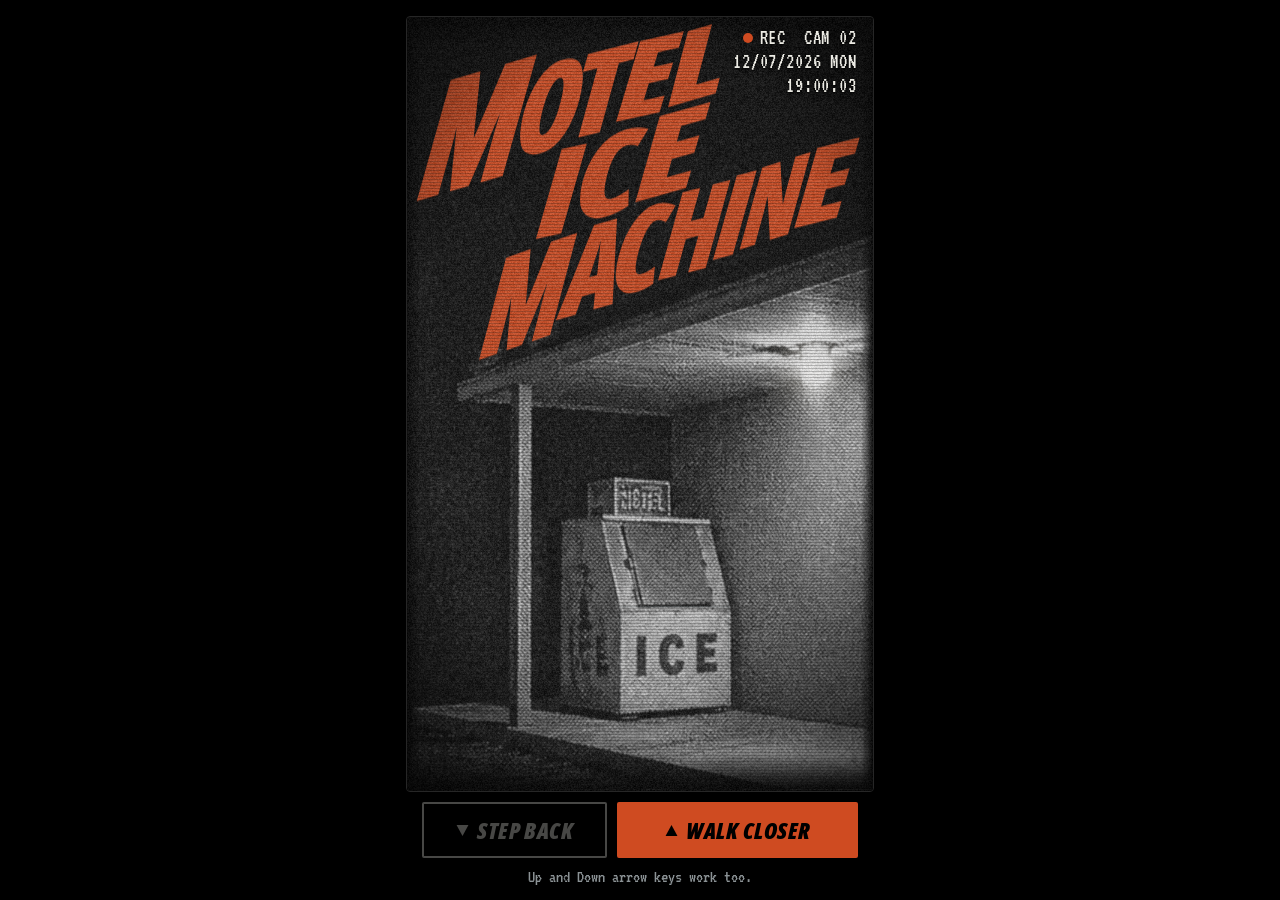
<file: blueberry-hill/index.html>
<!doctype html>
<html lang="en">
<head>
<meta charset="utf-8">
<meta name="viewport" content="width=device-width, initial-scale=1, viewport-fit=cover">
<title>Motel Ice Machine at Blueberry Hill</title>
<meta name="description" content="Motel Ice Machine live at Blueberry Hill in St. Louis on Monday, December 7, 2026 from 7 to 10 PM. Walk up to the ice machine to find your invitation.">
<meta name="theme-color" content="#000000">
<meta property="og:type" content="website">
<meta property="og:title" content="Motel Ice Machine at Blueberry Hill">
<meta property="og:description" content="Monday, December 7, 2026, 7-10 PM. Blueberry Hill, St. Louis.">
<meta property="og:url" content="https://motel-ice-machine.com/blueberry-hill/">
<meta property="og:image" content="https://motel-ice-machine.com/blueberry-hill/assets/share-card.jpg">
<meta property="og:image:width" content="1200">
<meta property="og:image:height" content="630">
<meta property="og:image:alt" content="Motel Ice Machine at Blueberry Hill, Monday, December 7, 2026, 7-10 PM.">
<meta name="twitter:card" content="summary_large_image">
<link rel="preload" href="assets/motel-night.webp" as="image" type="image/webp">
<script>document.documentElement.classList.add('js');</script>
<style>
@font-face {
  font-family: "Poster Title";
  src: url("[data-uri]") format("woff2");
  font-style: italic;
  font-weight: 900;
  font-display: swap;
}
@font-face {
  font-family: "VT323";
  src: url("[data-uri]") format("woff2");
  font-style: normal;
  font-weight: 400;
  font-display: swap;
}

/* Layout: a portrait security monitor in the poster's own frame, a console of controls under it,
   and a guest registration card that rises out of the ice machine. One dark look, by design. */
:root {
  --black: #000;
  --paper: #ecebe4;      /* card stock; HUD and subtitle text */
  --ink: #1d1d1b;        /* dot-matrix ink on the card */
  --orange: #cf4b21;     /* logo orange, read from the band's poster file */
  --orange-ink: #b23a12; /* small orange print on the card (5:1 on paper) */
  --steel: #8b9295;      /* quiet lines and secondary text on black */
  --frost: #d7e6eb;      /* cold light from the open freezer */
  --font-display: "Poster Title", "Arial Narrow", "Helvetica Neue", Arial, sans-serif;
  --font-hud: "VT323", ui-monospace, "SF Mono", Menlo, Consolas, monospace;
  --font-ui: system-ui, -apple-system, "Segoe UI", Roboto, Helvetica, Arial, sans-serif;
  color-scheme: dark;
}

*, *::before, *::after { box-sizing: border-box; }
html, body { height: 100%; }
body {
  margin: 0;
  background: var(--black);
  color: var(--paper);
  font: 16px/1.45 var(--font-ui);
  -webkit-font-smoothing: antialiased;
  -webkit-tap-highlight-color: transparent;
}
a { color: inherit; }
button { font: inherit; color: inherit; }
:focus-visible { outline: 3px solid var(--paper); outline-offset: 3px; }
.sr-only {
  position: absolute !important;
  width: 1px; height: 1px; margin: -1px; padding: 0;
  overflow: hidden; clip: rect(0 0 0 0); clip-path: inset(50%);
  white-space: nowrap; border: 0;
}

/* ---------- Console ---------- */
.console {
  height: 100%;
  display: flex;
  flex-direction: column;
  width: 100%;
  margin-inline: auto;
  padding-top: env(safe-area-inset-top, 0px);
}
@media (min-width: 600px) {
  .console {
    width: min(100%, max(380px, calc((100vh - 126px) * 0.6041)));
    width: min(100%, max(380px, calc((100dvh - 126px) * 0.6041)));
    padding-top: max(16px, env(safe-area-inset-top, 0px));
  }
  .scene { border: 1px solid #262626; border-radius: 4px; }
}

.stage {
  position: relative;
  flex: 1;
  min-height: 0;
  display: flex;
  flex-direction: column;
}

/* ---------- The monitor ---------- */
.scene {
  position: relative;
  flex: 1;
  min-height: 0;
  overflow: hidden;
  background: var(--black);
  cursor: pointer;
  touch-action: manipulation;
  -webkit-user-select: none;
  user-select: none;
}
.is-open .scene { cursor: default; }
.bob { position: absolute; inset: 0; }
.walking .bob { animation: bob 1.25s ease-in-out; }
@keyframes bob {
  0%, 100% { transform: translateY(0); }
  22% { transform: translateY(-3px); }
  46% { transform: translateY(1px); }
  70% { transform: translateY(-2px); }
}

/* The world is the photo's own pixel grid (386 x 639). The script moves the camera over it. */
.world {
  position: absolute;
  left: 0;
  top: 0;
  width: 386px;
  height: 639px;
  transform-origin: 0 0;
  transition: transform 1.25s cubic-bezier(.42, .08, .22, 1);
}
.world img { display: block; max-width: none; }
.world::after {
  content: "";
  position: absolute;
  inset: 0;
  z-index: 1;
  pointer-events: none;
  background:
    linear-gradient(to bottom, var(--black), rgba(0, 0, 0, 0) 22px, rgba(0, 0, 0, 0) calc(100% - 30px), var(--black)),
    linear-gradient(to right, var(--black), rgba(0, 0, 0, 0) 10px, rgba(0, 0, 0, 0) calc(100% - 10px), var(--black));
}
.photo {
  position: absolute;
  left: 0;
  top: 0;
  width: 386px;
  height: 639px;
  -webkit-user-drag: none;
}

/* Inside the ice machine */
.interior {
  position: absolute;
  left: 176px;
  top: 487px;
  width: 91px;
  height: 88px;
  clip-path: polygon(0 0, 100% 0, 100% 92.05%, 0 100%);
  background:
    radial-gradient(ellipse 90% 60% at 50% -8%, rgba(215, 230, 235, .75), rgba(215, 230, 235, 0) 72%),
    linear-gradient(#151b1d, #050607 80%);
}
.interior::before {
  content: "";
  position: absolute;
  inset: 0;
  box-shadow: inset 0 0 0 2px rgba(215, 230, 235, .22), inset 0 0 16px rgba(0, 0, 0, .9);
}
.bag {
  position: absolute;
  bottom: 6px;
  width: 27px;
  height: 24px;
  border-radius: 8px 8px 4px 4px;
  background: linear-gradient(rgba(234, 241, 243, .8), rgba(150, 164, 169, .6));
}
.bag::before {
  content: "";
  position: absolute;
  left: 50%;
  top: -5px;
  width: 8px;
  height: 7px;
  margin-left: -4px;
  border-radius: 3px 3px 1px 1px;
  background: rgba(205, 216, 220, .75);
}
.bag-1 { left: 5px; }
.bag-2 { left: 32px; bottom: 9px; height: 27px; }
.bag-3 { left: 59px; bottom: 9px; }
.mini-card {
  position: absolute;
  left: 29px;
  top: 30px;
  width: 33px;
  height: 22px;
  background: var(--paper);
  border-top: 3px solid var(--orange);
  transform: rotate(-9deg);
  box-shadow: 0 2px 5px rgba(0, 0, 0, .7);
  transition: opacity .2s;
}
.is-revealed .mini-card { opacity: 0; }

/* The door: a cut-out of the photo that swings open on its right-hand hinge */
.door-frame {
  position: absolute;
  left: 176px;
  top: 487px;
  width: 91px;
  height: 88px;
  perspective: 420px;
  perspective-origin: -40% 45%;
}
.door {
  position: absolute;
  inset: 0;
  transform-origin: 100% 50%;
  transform-style: preserve-3d;
  transition: transform 1.3s cubic-bezier(.33, .02, .18, 1);
}
.is-open .door { transform: rotateY(106deg); }
.door-face {
  position: absolute;
  inset: 0;
  overflow: hidden;
  -webkit-backface-visibility: hidden;
  backface-visibility: hidden;
}
.door-front { clip-path: polygon(0 0, 100% 0, 100% 92.05%, 0 100%); }
.door-front img {
  position: absolute;
  left: -176px;
  top: -487px;
  width: 386px;
  height: 639px;
}
.door-back {
  transform: rotateY(180deg);
  clip-path: polygon(0 0, 100% 0, 100% 100%, 0 92.05%);
  background: linear-gradient(90deg, #2a2e2f, #575e60 42%, #3a3f41);
  box-shadow: inset 0 0 0 3px #17191a, inset 0 0 0 5px #7d8689;
}
.door-glow {
  position: absolute;
  left: 138px;
  top: 438px;
  width: 168px;
  height: 196px;
  pointer-events: none;
  background: radial-gradient(ellipse 46% 40% at 50% 52%, rgba(215, 230, 235, .5), rgba(215, 230, 235, 0) 72%);
  mix-blend-mode: screen;
  opacity: 0;
  transition: opacity 1.6s ease .3s;
}
.is-open .door-glow { opacity: 1; }

/* The breezeway bulb: a slow, shallow flicker */
.bulb {
  position: absolute;
  left: 283px;
  top: 237px;
  width: 104px;
  height: 104px;
  border-radius: 50%;
  pointer-events: none;
  background: radial-gradient(circle, rgba(255, 247, 228, .5), rgba(255, 247, 228, .12) 40%, rgba(255, 247, 228, 0) 68%);
  mix-blend-mode: screen;
  animation: bulb 6.5s ease-in-out infinite;
}
@keyframes bulb {
  0%, 100% { opacity: .95; }
  17% { opacity: .78; }
  21% { opacity: .95; }
  54% { opacity: .85; }
  58% { opacity: 1; }
}

/* Cold fog: puffs that spill from the door and sink onto the concrete */
.fog {
  position: absolute;
  left: 120px;
  top: 470px;
  width: 200px;
  height: 169px;
  pointer-events: none;
}
.floor-fog {
  position: absolute;
  left: 6px;
  top: 110px;
  width: 188px;
  height: 50px;
  border-radius: 50%;
  background: radial-gradient(closest-side, rgba(233, 240, 242, .55), rgba(233, 240, 242, 0));
  opacity: 0;
  transform: scaleX(.3);
  transition: opacity 1.8s ease .5s, transform 3.5s cubic-bezier(.2, .7, .2, 1) .4s;
}
.is-open .floor-fog { opacity: .9; transform: scaleX(1); }
/* the sheet of cold air pouring over the freezer's lip */
.spill {
  position: absolute;
  left: 52px;
  top: 78px;
  width: 99px;
  height: 62px;
  transform-origin: 50% 0;
  border-radius: 45% 45% 50% 50% / 30% 30% 70% 70%;
  background: linear-gradient(to bottom, rgba(236, 243, 245, 0), rgba(236, 243, 245, .8) 32%, rgba(236, 243, 245, .5) 72%, rgba(236, 243, 245, 0));
  filter: blur(2.5px);
  opacity: 0;
  transform: scaleY(0);
  transition: opacity .9s ease .35s, transform 1.4s cubic-bezier(.2, .7, .2, 1) .35s;
}
.is-open .spill {
  opacity: .95;
  transform: scaleY(1);
  animation: breathe 4.5s ease-in-out 1.8s infinite;
}
@keyframes breathe {
  0%, 100% { opacity: .95; transform: scaleY(1) scaleX(1); }
  50% { opacity: .78; transform: scaleY(1.08) scaleX(1.05); }
}
/* fog settling inside the freezer, around the ice bags */
.mist {
  position: absolute;
  left: -6px;
  right: -6px;
  bottom: -4px;
  height: 50%;
  background: radial-gradient(ellipse 62% 72% at 50% 100%, rgba(236, 243, 245, .8), rgba(236, 243, 245, 0) 72%);
  filter: blur(1.5px);
  opacity: 0;
  transition: opacity 1s ease .2s;
}
.is-open .mist { opacity: 1; }
.puff {
  position: absolute;
  left: var(--x);
  top: var(--y);
  width: var(--w);
  height: calc(var(--w) * .62);
  border-radius: 50%;
  background: radial-gradient(closest-side, rgba(236, 243, 245, .82), rgba(236, 243, 245, .3) 55%, rgba(236, 243, 245, 0));
  opacity: 0;
  transform: translate(-50%, -50%) scale(.3);
}
.is-open .puff { animation: spill var(--dur) cubic-bezier(.25, .6, .35, 1) var(--delay) infinite both; }
@keyframes spill {
  0% { opacity: 0; transform: translate(-50%, -50%) scale(.3); }
  18% { opacity: var(--peak); }
  100% { opacity: 0; transform: translate(calc(-50% + var(--dx)), calc(-50% + var(--dy))) scale(var(--s)); }
}
.p1 { --x: 101px; --y: 92px; --w: 62px; --dx: -55px; --dy: 40px; --s: 2.2; --peak: .95; --dur: 5.6s; --delay: .3s; }
.p2 { --x: 101px; --y: 92px; --w: 62px; --dx: 60px; --dy: 42px; --s: 2.3; --peak: .95; --dur: 6.2s; --delay: .45s; }
.p3 { --x: 85px; --y: 86px; --w: 48px; --dx: -25px; --dy: 56px; --s: 2; --peak: .9; --dur: 5.2s; --delay: .6s; }
.p4 { --x: 118px; --y: 88px; --w: 50px; --dx: 30px; --dy: 54px; --s: 2.1; --peak: .9; --dur: 5.5s; --delay: .8s; }
.p5 { --x: 101px; --y: 78px; --w: 42px; --dx: 5px; --dy: -26px; --s: 1.9; --peak: .6; --dur: 4.8s; --delay: .5s; }
.p6 { --x: 70px; --y: 98px; --w: 54px; --dx: -80px; --dy: 46px; --s: 2.5; --peak: .85; --dur: 7s; --delay: 1.1s; }
.p7 { --x: 132px; --y: 98px; --w: 54px; --dx: 82px; --dy: 44px; --s: 2.5; --peak: .85; --dur: 7.4s; --delay: 1.4s; }
.p8 { --x: 101px; --y: 96px; --w: 72px; --dx: 0px; --dy: 50px; --s: 2.4; --peak: .8; --dur: 6.6s; --delay: 1.8s; }
.p9 { --x: 95px; --y: 70px; --w: 38px; --dx: -12px; --dy: -30px; --s: 1.7; --peak: .55; --dur: 5.4s; --delay: 2.2s; }

/* The band's lettering, placed exactly where it sits on the poster */
.lettering {
  position: absolute;
  left: 6.81px;
  top: 3.88px;
  width: 368.79px;
  margin: 0;
  font-size: 1rem;
  z-index: 2;
  transition: opacity .7s ease;
}
.lettering img { width: 368.79px; height: 279.92px; }
.scene:not([data-step="0"]) .lettering,
.is-open .lettering { opacity: 0; }

/* Camera effects over the picture */
.fx {
  position: absolute;
  inset: 0;
  z-index: 3;
  pointer-events: none;
  overflow: hidden;
}
.fx > * { position: absolute; inset: 0; }
.flicker {
  background: var(--black);
  opacity: 0;
  animation: flicker 7s ease-in-out infinite;
}
@keyframes flicker {
  0%, 100% { opacity: 0; }
  12% { opacity: .035; }
  16% { opacity: .01; }
  47% { opacity: .03; }
  52% { opacity: 0; }
  78% { opacity: .04; }
  84% { opacity: .015; }
}
.scanlines { background: repeating-linear-gradient(to bottom, rgba(0, 0, 0, .24) 0 1px, rgba(0, 0, 0, 0) 1px 3px); }
.roll {
  inset: auto 0;
  top: -25%;
  height: 25%;
  background: linear-gradient(rgba(255, 255, 255, 0), rgba(255, 255, 255, .04) 50%, rgba(255, 255, 255, 0));
  animation: roll 9s linear infinite;
}
@keyframes roll { to { transform: translateY(500%); } }
.grain {
  inset: -64px;
  opacity: .14;
  background-size: 96px 96px;
  animation: grain 1s steps(1, end) infinite;
}
@keyframes grain {
  0% { transform: translate(0, 0); }
  10% { transform: translate(-21px, 13px); }
  20% { transform: translate(17px, -27px); }
  30% { transform: translate(-33px, -7px); }
  40% { transform: translate(29px, 21px); }
  50% { transform: translate(-9px, 35px); }
  60% { transform: translate(37px, -15px); }
  70% { transform: translate(-27px, -31px); }
  80% { transform: translate(11px, 27px); }
  90% { transform: translate(-39px, 9px); }
}
.vignette { background: radial-gradient(ellipse 80% 72% at 50% 46%, rgba(0, 0, 0, 0) 58%, rgba(0, 0, 0, .6) 100%); }

/* Security-camera overlay */
.hud {
  position: absolute;
  z-index: 4;
  top: 10px;
  right: max(16px, env(safe-area-inset-right, 0px));
  display: grid;
  justify-items: end;
  gap: 3px;
  font: 21px/1 var(--font-hud);
  letter-spacing: .04em;
  color: var(--paper);
  text-shadow: 0 1px 2px rgba(0, 0, 0, .95), 0 0 8px rgba(0, 0, 0, .7);
  font-variant-numeric: tabular-nums;
  pointer-events: none;
}
.rec { display: inline-flex; align-items: center; gap: 7px; }
.rec::before {
  content: "";
  width: 10px;
  height: 10px;
  border-radius: 50%;
  background: var(--orange);
  animation: rec 2.4s ease-in-out infinite;
}
@keyframes rec { 0%, 100% { opacity: 1; } 50% { opacity: .35; } }

/* ---------- Controls ---------- */
.controls {
  flex: none;
  display: grid;
  gap: 10px;
  padding-block: 10px max(14px, env(safe-area-inset-bottom, 0px));
  padding-left: max(16px, env(safe-area-inset-left, 0px));
  padding-right: max(16px, env(safe-area-inset-right, 0px));
}
.is-open .controls { visibility: hidden; }
.buttons { display: grid; grid-template-columns: 1fr 1.3fr; gap: 10px; }
.btn {
  display: inline-flex;
  align-items: center;
  justify-content: center;
  gap: 8px;
  min-height: 56px;
  padding: 8px 10px;
  white-space: nowrap;
  border: 2px solid var(--paper);
  border-radius: 2px;
  background: transparent;
  color: var(--paper);
  font: italic 900 23px/1 var(--font-display);
  letter-spacing: .02em;
  text-transform: uppercase;
  cursor: pointer;
}
.btn svg { width: 13px; height: 13px; flex: none; fill: currentColor; }
.btn-go { background: var(--orange); border-color: var(--orange); color: var(--black); }
.btn-go:hover { background: #dd5528; border-color: #dd5528; }
.btn-back:not(:disabled):hover { background: rgba(236, 235, 228, .1); }
.btn:disabled { opacity: .3; cursor: default; }
.btn-go .icon-open { display: none; }
.btn-go[data-mode="open"] .icon-open { display: block; }
.btn-go[data-mode="open"] .icon-walk { display: none; }
.keys {
  display: none;
  margin: 0;
  font: 18px/1 var(--font-hud);
  color: var(--steel);
  text-align: center;
}
@media (hover: hover) and (pointer: fine) { .keys { display: block; } }

/* ---------- The invitation ---------- */
.invite { padding: 24px 16px 40px; }
.js .invite {
  position: absolute;
  inset: 0;
  z-index: 6;
  display: none;
  flex-direction: column;
  overflow: auto;
  padding-block: 20px;
  padding-left: max(16px, env(safe-area-inset-left, 0px));
  padding-right: max(16px, env(safe-area-inset-right, 0px));
  background: radial-gradient(ellipse 75% 60% at 50% 55%, rgba(0, 0, 0, .3), rgba(0, 0, 0, .82));
}
.js .invite.is-shown { display: flex; }
.invite-card {
  position: relative;
  width: min(100%, 360px);
  margin: auto;
  padding: 22px 22px 12px;
  background: var(--paper);
  color: var(--ink);
  transform: rotate(-1.2deg);
  box-shadow: 0 26px 60px rgba(0, 0, 0, .7), 0 0 0 1px rgba(255, 255, 255, .55);
}
.invite-card::before {
  content: "";
  position: absolute;
  inset: 0;
  pointer-events: none;
  background:
    radial-gradient(120% 55% at 0% 0%, rgba(190, 214, 222, .42), rgba(190, 214, 222, 0) 45%),
    radial-gradient(90% 45% at 100% 100%, rgba(190, 214, 222, .38), rgba(190, 214, 222, 0) 50%);
}
.invite-card::after {
  content: "";
  position: absolute;
  inset: 0;
  pointer-events: none;
  background-image: var(--paper-grain, none);
  background-size: 96px 96px;
  opacity: .07;
  mix-blend-mode: multiply;
}
.invite-card > * { position: relative; }
.kicker {
  margin: 0 0 6px;
  font: 700 12px/1 var(--font-ui);
  letter-spacing: .16em;
  text-transform: uppercase;
  color: var(--orange-ink);
}
.invite-title {
  margin: 0;
  font: italic 900 40px/.95 var(--font-display);
  letter-spacing: .01em;
  text-transform: uppercase;
  color: var(--orange);
}
.invite-title:focus { outline: none; }
.invite-title:focus-visible { outline: 2px dashed var(--orange-ink); outline-offset: 4px; }
.fields { margin: 14px 0 16px; border-top: 2px solid var(--orange-ink); }
.field {
  display: grid;
  grid-template-columns: 4.6em 1fr;
  align-items: baseline;
  gap: 8px;
  padding: 9px 0 7px;
  border-bottom: 1px solid rgba(178, 58, 18, .4);
}
.field dt {
  font: 700 11px/1 var(--font-ui);
  letter-spacing: .14em;
  text-transform: uppercase;
  color: var(--orange-ink);
}
.field dd { margin: 0; font: 27px/1 var(--font-hud); color: var(--ink); }
.ticket-button {
  display: flex;
  align-items: center;
  justify-content: center;
  width: 100%;
  min-height: 58px;
  padding: 10px 16px;
  border: 0;
  border-radius: 2px;
  background: var(--orange);
  color: var(--black);
  font: italic 900 30px/1 var(--font-display);
  letter-spacing: .02em;
  text-transform: uppercase;
  text-decoration: none;
  cursor: pointer;
}
a.ticket-button:hover { background: #dd5528; }
.ticket-button:disabled {
  background: transparent;
  color: var(--ink);
  border: 2px dashed var(--orange-ink);
  font-size: 25px;
  cursor: not-allowed;
}
.ticket-button:focus-visible { outline: 3px solid var(--ink); outline-offset: 3px; }
.ticket-note { margin: 8px 0 0; font: 14px/1.3 var(--font-ui); color: #4a4a46; text-align: center; }
.invite-links {
  display: flex;
  justify-content: space-between;
  align-items: center;
  gap: 12px;
  margin-top: 6px;
  font: 15px/1.2 var(--font-ui);
}
.invite-links a,
.link-button {
  display: inline-flex;
  align-items: center;
  min-height: 44px;
  padding: 0;
  border: 0;
  background: none;
  color: var(--ink);
  font: inherit;
  text-decoration: underline;
  text-underline-offset: 3px;
  cursor: pointer;
}
.invite-links a:focus-visible,
.link-button:focus-visible { outline: 3px solid var(--ink); outline-offset: 2px; }

/* ---------- Without JavaScript: the poster, then the card ---------- */
html:not(.js) .console { height: auto; }
html:not(.js) .stage { display: block; }
html:not(.js) .scene,
html:not(.js) .controls,
html:not(.js) .link-button { display: none; }
html:not(.js) .invite-card { transform: none; margin: 0 auto; }
.noscript-poster { position: relative; width: min(100%, 420px); margin: 0 auto; }
.noscript-poster img { display: block; width: 100%; height: auto; }
.noscript-poster h1 { position: absolute; left: 1.764%; top: .607%; width: 95.54%; margin: 0; }

/* ---------- Small screens ---------- */
@media (max-width: 370px) {
  .btn { font-size: 20px; }
}
@media (max-height: 620px) {
  .btn { min-height: 48px; font-size: 20px; }
  .hud { font-size: 18px; }
}

/* ---------- Motion off: nothing moves, flickers or animates ---------- */
.no-anim, .no-anim *, .no-anim *::before, .no-anim *::after { transition: none !important; }
.reduce-motion *, .reduce-motion *::before, .reduce-motion *::after {
  animation: none !important;
  transition: none !important;
}
.reduce-motion .is-open .puff {
  opacity: .42;
  transform: translate(calc(-50% + var(--dx) * .45), calc(-50% + var(--dy) * .45)) scale(calc(var(--s) * .7));
}
@media (prefers-reduced-motion: reduce) {
  html:not(.js) *, html:not(.js) *::before, html:not(.js) *::after {
    animation: none !important;
    transition: none !important;
  }
}
</style>
</head>
<body>
<div class="console">
  <main class="stage" id="stage">
    <noscript>
      <div class="noscript-poster">
        <img src="assets/motel-night.webp" width="386" height="639" alt="An ice machine marked ICE under a motel breezeway at night.">
        <h1><img src="assets/lettering.svg" width="369" height="280" alt="Motel Ice Machine"></h1>
      </div>
    </noscript>

    <div class="scene" id="scene" data-step="0">
      <div class="bob">
        <div class="world" id="world">
          <img class="photo" src="assets/motel-night.webp" width="386" height="639" alt="Security camera view of a motel breezeway at night. An ice machine marked ICE stands under a ceiling light." draggable="false">
          <div class="interior" aria-hidden="true">
            <span class="bag bag-1"></span><span class="bag bag-2"></span><span class="bag bag-3"></span>
            <span class="mist"></span>
            <span class="mini-card"></span>
          </div>
          <div class="door-frame" aria-hidden="true">
            <div class="door">
              <div class="door-face door-front"><img src="assets/motel-night.webp" width="386" height="639" alt="" draggable="false"></div>
              <div class="door-face door-back"></div>
            </div>
          </div>
          <div class="door-glow" aria-hidden="true"></div>
          <div class="bulb" aria-hidden="true"></div>
          <div class="fog" aria-hidden="true">
            <span class="floor-fog"></span>
            <span class="spill"></span>
            <span class="puff p1"></span><span class="puff p2"></span><span class="puff p3"></span>
            <span class="puff p4"></span><span class="puff p5"></span><span class="puff p6"></span>
            <span class="puff p7"></span><span class="puff p8"></span><span class="puff p9"></span>
          </div>
          <h1 class="lettering"><img src="assets/lettering.svg" width="369" height="280" alt="Motel Ice Machine"><span class="sr-only"> live at Blueberry Hill, Monday, December 7, 7-10 PM</span></h1>
        </div>
      </div>
      <div class="fx" aria-hidden="true">
        <div class="flicker"></div>
        <div class="scanlines"></div>
        <div class="roll"></div>
        <div class="grain" id="grain"></div>
        <div class="vignette"></div>
      </div>
      <div class="hud" aria-hidden="true">
        <span class="rec">REC&nbsp; CAM 02</span>
        <span>12/07/2026 MON</span>
        <span id="clock">19:00:00</span>
      </div>
    </div>

    <div class="controls" id="controls">
      <div class="buttons">
        <button class="btn btn-back" id="back" type="button" disabled>
          <svg viewBox="0 0 12 12" aria-hidden="true" focusable="false"><path d="M6 11 .5 1h11z"/></svg>Step back
        </button>
        <button class="btn btn-go" id="forward" type="button" data-mode="walk">
          <svg class="icon-walk" viewBox="0 0 12 12" aria-hidden="true" focusable="false"><path d="M6 1 11.5 11H.5z"/></svg>
          <svg class="icon-open" viewBox="0 0 12 12" aria-hidden="true" focusable="false"><path d="M2 0h8v12H2zm1.5 1.5v9h5v-9zM6.5 5.5h1.5v1.5H6.5z" fill-rule="evenodd"/></svg>
          <span id="forward-label">Walk closer</span>
        </button>
      </div>
      <p class="keys">Up and Down arrow keys work too.</p>
    </div>

    <section class="invite" id="tickets" aria-labelledby="invite-title">
      <div class="invite-card" id="invite-card">
        <h2 class="invite-title" id="invite-title" tabindex="-1">Motel Ice Machine</h2>
        <dl class="fields">
          <div class="field"><dt>Date</dt><dd><time datetime="2026-12-07">Mon, Dec 7, 2026</time></dd></div>
          <div class="field"><dt>Time</dt><dd><time datetime="2026-12-07T19:00">7-10 PM</time></dd></div>
          <div class="field"><dt>Venue</dt><dd>Blueberry Hill</dd></div>
          <div class="field"><dt>City</dt><dd>St. Louis</dd></div>
        </dl>
        <div class="ticket-slot" id="ticket-slot">
          <button class="ticket-button" type="button" disabled>Tickets coming soon</button>
        </div>
        <p class="ticket-note" id="ticket-note" hidden></p>
        <div class="invite-links">
          <a href="https://motel-ice-machine.com/#shows">See all shows</a>
          <button class="link-button" id="restart" type="button">Start over</button>
        </div>
      </div>
    </section>
    <p class="sr-only" id="announcer" aria-live="polite"></p>
  </main>
</div>

<script>window.MIM_TICKET_LINK = "https://partiful.com/e/8fZ59D57RdlaAuvtwJ7W";</script>
<script>
(function () {
  'use strict';
  var root = document.documentElement;
  try {
    start();
  } catch (err) {
    // If anything goes wrong, fall back to the plain page: poster, then the card.
    root.classList.remove('js');
    if (window.console && console.error) console.error(err);
  }

  function start() {
    const $ = (id) => document.getElementById(id);
    const stage = $('stage');
    const scene = $('scene');
    const world = $('world');
    const announcer = $('announcer');
    const back = $('back');
    const forward = $('forward');
    const forwardLabel = $('forward-label');
    const invite = $('tickets');
    const card = $('invite-card');
    const title = $('invite-title');
    const restart = $('restart');
    const clock = $('clock');
    const grain = $('grain');
    const slot = $('ticket-slot');
    const note = $('ticket-note');

    const IMG = { w: 386, h: 639 };              // the photo's own pixel grid
    const DOOR = { x: 176, y: 487, w: 91, h: 88 }; // the ICE door, measured on the photo
    const LAST = 2;                               // the step where the door can be opened
    const SHOTS = [
      { region: null,
        line: 'Blueberry Hill. Dec 7, 7-10 PM. Your invitation is in the ice machine.' },
      { region: { x: 88, y: 268, w: 284, h: 344 },
        line: 'You cross the lot. The ice machine hums under the light.' },
      { region: { x: 118, y: 370, w: 184, h: 232 },
        line: 'You reach the ice machine. Cold air leaks around the door.' },
      { region: { x: 146, y: 438, w: 150, h: 176 },
        line: 'The door swings open. Cold fog spills out. Your invitation is inside.' }
    ];

    let step = 0;
    let isOpen = false;
    let revealTimer = 0;
    let walkTimer = 0;
    let clockTimer = 0;
    const loadedAt = Date.now();
    const clamp = (v, lo, hi) => Math.min(hi, Math.max(lo, v));

    /* ---------- Motion: follows the device's "reduce motion" setting ---------- */
    const mq = window.matchMedia ? window.matchMedia('(prefers-reduced-motion: reduce)') : null;
    const reduced = () => !!(mq && mq.matches);

    function applyMotion() {
      root.classList.toggle('reduce-motion', reduced());
      startClock();
    }
    if (mq) {
      if (mq.addEventListener) mq.addEventListener('change', applyMotion);
      else if (mq.addListener) mq.addListener(applyMotion);
    }

    /* ---------- Security-camera clock: starts at showtime, 19:00:00 ---------- */
    function renderClock() {
      const sec = reduced() ? 0 : Math.floor((Date.now() - loadedAt) / 1000);
      const t = 19 * 3600 + sec;
      const two = (n) => String(n).padStart(2, '0');
      clock.textContent = two(Math.floor(t / 3600) % 24) + ':' + two(Math.floor(t / 60) % 60) + ':' + two(t % 60);
    }
    function startClock() {
      clearInterval(clockTimer);
      renderClock();
      if (!reduced()) clockTimer = setInterval(renderClock, 1000);
    }

    /* ---------- Film grain, drawn once ---------- */
    function makeGrain() {
      try {
        const c = document.createElement('canvas');
        c.width = c.height = 128;
        const ctx = c.getContext('2d');
        const img = ctx.createImageData(128, 128);
        for (let i = 0; i < img.data.length; i += 4) {
          const v = (Math.random() * 256) | 0;
          img.data[i] = img.data[i + 1] = img.data[i + 2] = v;
          img.data[i + 3] = 255;
        }
        ctx.putImageData(img, 0, 0);
        const url = 'url("' + c.toDataURL('image/png') + '")';
        grain.style.backgroundImage = url;
        card.style.setProperty('--paper-grain', url);
      } catch (e) { /* no grain; the page still works */ }
    }

    /* ---------- Camera ---------- */
    function camera(i) {
      const sw = scene.clientWidth;
      const sh = scene.clientHeight;
      const r = SHOTS[i].region;
      let s, tx, ty;
      if (!r) {
        // The whole poster, as wide as the screen allows; trim only the floor if it must.
        s = Math.min(sw / IMG.w, (sh * 1.1) / IMG.h);
        tx = (sw - IMG.w * s) / 2;
        ty = IMG.h * s > sh ? 0 : (sh - IMG.h * s) / 2;
      } else {
        s = Math.max(Math.min((sw * 0.94) / r.w, (sh * 0.94) / r.h), Math.max(sw / IMG.w, sh / IMG.h));
        tx = clamp(sw / 2 - (r.x + r.w / 2) * s, sw - IMG.w * s, 0);
        ty = clamp(sh / 2 - (r.y + r.h / 2) * s, sh - IMG.h * s, 0);
      }
      return { s, tx, ty };
    }
    function placeCamera(instant) {
      const c = camera(isOpen ? 3 : step);
      if (instant) world.style.transition = 'none';
      world.style.transform = 'translate(' + c.tx.toFixed(2) + 'px, ' + c.ty.toFixed(2) + 'px) scale(' + c.s.toFixed(4) + ')';
      if (instant) {
        void world.offsetWidth;
        world.style.transition = '';
      }
    }

    /* ---------- Steps ---------- */
    function say(text) {
      announcer.textContent = text; // read aloud by screen readers only; nothing shows on screen
    }
    function syncStep() {
      scene.dataset.step = String(step);
      back.disabled = step === 0;
      const atDoor = step === LAST;
      forwardLabel.textContent = atDoor ? 'Open the door' : 'Walk closer';
      forward.dataset.mode = atDoor ? 'open' : 'walk';
    }
    function bob() {
      if (reduced()) return;
      clearTimeout(walkTimer);
      scene.classList.remove('walking');
      void scene.offsetWidth;
      scene.classList.add('walking');
      walkTimer = setTimeout(() => scene.classList.remove('walking'), 1300);
    }
    function go(next) {
      if (isOpen) return;
      next = clamp(next, 0, LAST);
      if (next === step) return;
      step = next;
      syncStep();
      bob();
      placeCamera(reduced());
      say(SHOTS[step].line);
    }

    function openDoor(instant) {
      if (isOpen) return;
      const quick = instant || reduced();
      isOpen = true;
      if (quick) stage.classList.add('no-anim');
      stage.classList.add('is-open');
      placeCamera(quick);
      say(SHOTS[3].line);
      clearTimeout(revealTimer);
      if (quick) {
        reveal(true);
        void stage.offsetWidth;
        requestAnimationFrame(() => stage.classList.remove('no-anim'));
      } else {
        revealTimer = setTimeout(() => reveal(false), 2300); // let the fog spill first
      }
    }

    function reveal(instant) {
      invite.classList.add('is-shown');
      stage.classList.add('is-revealed');
      if (!instant && !reduced() && card.animate) {
        // Lift the card out of the ice machine's doorway.
        const c = camera(3);
        const sr = scene.getBoundingClientRect();
        const fromX = sr.left + c.tx + (DOOR.x + DOOR.w / 2) * c.s;
        const fromY = sr.top + c.ty + (DOOR.y + DOOR.h / 2) * c.s;
        const rc = card.getBoundingClientRect();
        const dx = fromX - (rc.left + rc.width / 2);
        const dy = fromY - (rc.top + rc.height / 2);
        card.animate([
          { transform: 'translate(' + dx + 'px, ' + dy + 'px) scale(.12) rotate(-9deg)', opacity: 0 },
          { opacity: 1, offset: 0.35 },
          { transform: 'translate(0, 0) scale(1) rotate(-1.2deg)', opacity: 1 }
        ], { duration: 900, easing: 'cubic-bezier(.2, .75, .25, 1)' });
      }
      try { title.focus({ preventScroll: true }); } catch (e) { title.focus(); }
      try { history.replaceState(null, '', '#tickets'); } catch (e) { /* hash not updated; fine */ }
    }

    function goToTickets() {
      if (isOpen) {
        invite.classList.add('is-shown');
        title.focus();
        return;
      }
      clearTimeout(walkTimer);
      scene.classList.remove('walking');
      step = LAST;
      syncStep();
      openDoor(true);
    }

    function startOver() {
      clearTimeout(revealTimer);
      isOpen = false;
      invite.classList.remove('is-shown');
      stage.classList.remove('is-open', 'is-revealed');
      step = 0;
      syncStep();
      placeCamera(reduced());
      say(SHOTS[0].line);
      try { history.replaceState(null, '', location.pathname + location.search); } catch (e) { /* fine */ }
      forward.focus();
    }

    /* ---------- Ticket link (set in ticket-link.js) ---------- */
    function setupTicket() {
      const raw = typeof window.MIM_TICKET_LINK === 'string' ? window.MIM_TICKET_LINK.trim() : '';
      // Only a real-looking Partiful event link turns the button on. Anything else, including
      // obvious placeholders like ".../e/PASTE-LINK-HERE" or the example in ticket-link.js, keeps it disabled.
      const match = raw.match(/^https:\/\/(?:www\.)?partiful\.com\/e\/([A-Za-z0-9_-]{6,64})\/?(?:\?[A-Za-z0-9_=&%.-]*)?$/);
      const id = match ? match[1] : '';
      const placeholder = /^(x+|0+|abc\w*|1234\w*)$/i.test(id) ||
        /(paste|link|here|example|sample|placeholder|your|event|todo|tbd|test)/i.test(id);
      if (!match || placeholder) return;
      const a = document.createElement('a');
      a.className = 'ticket-button';
      a.href = raw;
      a.target = '_blank';
      a.rel = 'noopener noreferrer';
      a.textContent = 'Get tickets';
      slot.textContent = '';
      slot.appendChild(a);
    }

    /* ---------- Wiring ---------- */
    forward.addEventListener('click', () => (step < LAST ? go(step + 1) : openDoor(false)));
    back.addEventListener('click', () => go(step - 1));
    restart.addEventListener('click', startOver);
    scene.addEventListener('click', (e) => {
      if (isOpen || e.target.closest('a, button')) return;
      forward.click();
    });
    document.addEventListener('keydown', (e) => {
      if (isOpen || e.altKey || e.ctrlKey || e.metaKey || e.shiftKey) return;
      const tag = e.target && e.target.tagName;
      if (tag === 'INPUT' || tag === 'TEXTAREA' || tag === 'SELECT') return;
      if (e.key === 'ArrowUp') {
        e.preventDefault();
        forward.click();
      } else if (e.key === 'ArrowDown') {
        e.preventDefault();
        if (!back.disabled) back.click();
      }
    });
    window.addEventListener('hashchange', () => { if (location.hash === '#tickets') goToTickets(); });

    // Re-frame when the screen changes size (rotating a phone, fonts arriving).
    // During the first moment after load, snap instead of gliding.
    let resizeFrame = 0;
    let settled = false;
    setTimeout(() => { settled = true; }, 1200);
    const onResize = () => {
      cancelAnimationFrame(resizeFrame);
      resizeFrame = requestAnimationFrame(() => placeCamera(!settled || reduced()));
    };
    if ('ResizeObserver' in window) new ResizeObserver(onResize).observe(scene);
    else window.addEventListener('resize', onResize);

    makeGrain();
    applyMotion();
    setupTicket();
    syncStep();
    placeCamera(true);
    if (location.hash === '#tickets') goToTickets();
  }
})();
</script>
</body>
</html>
</file>
